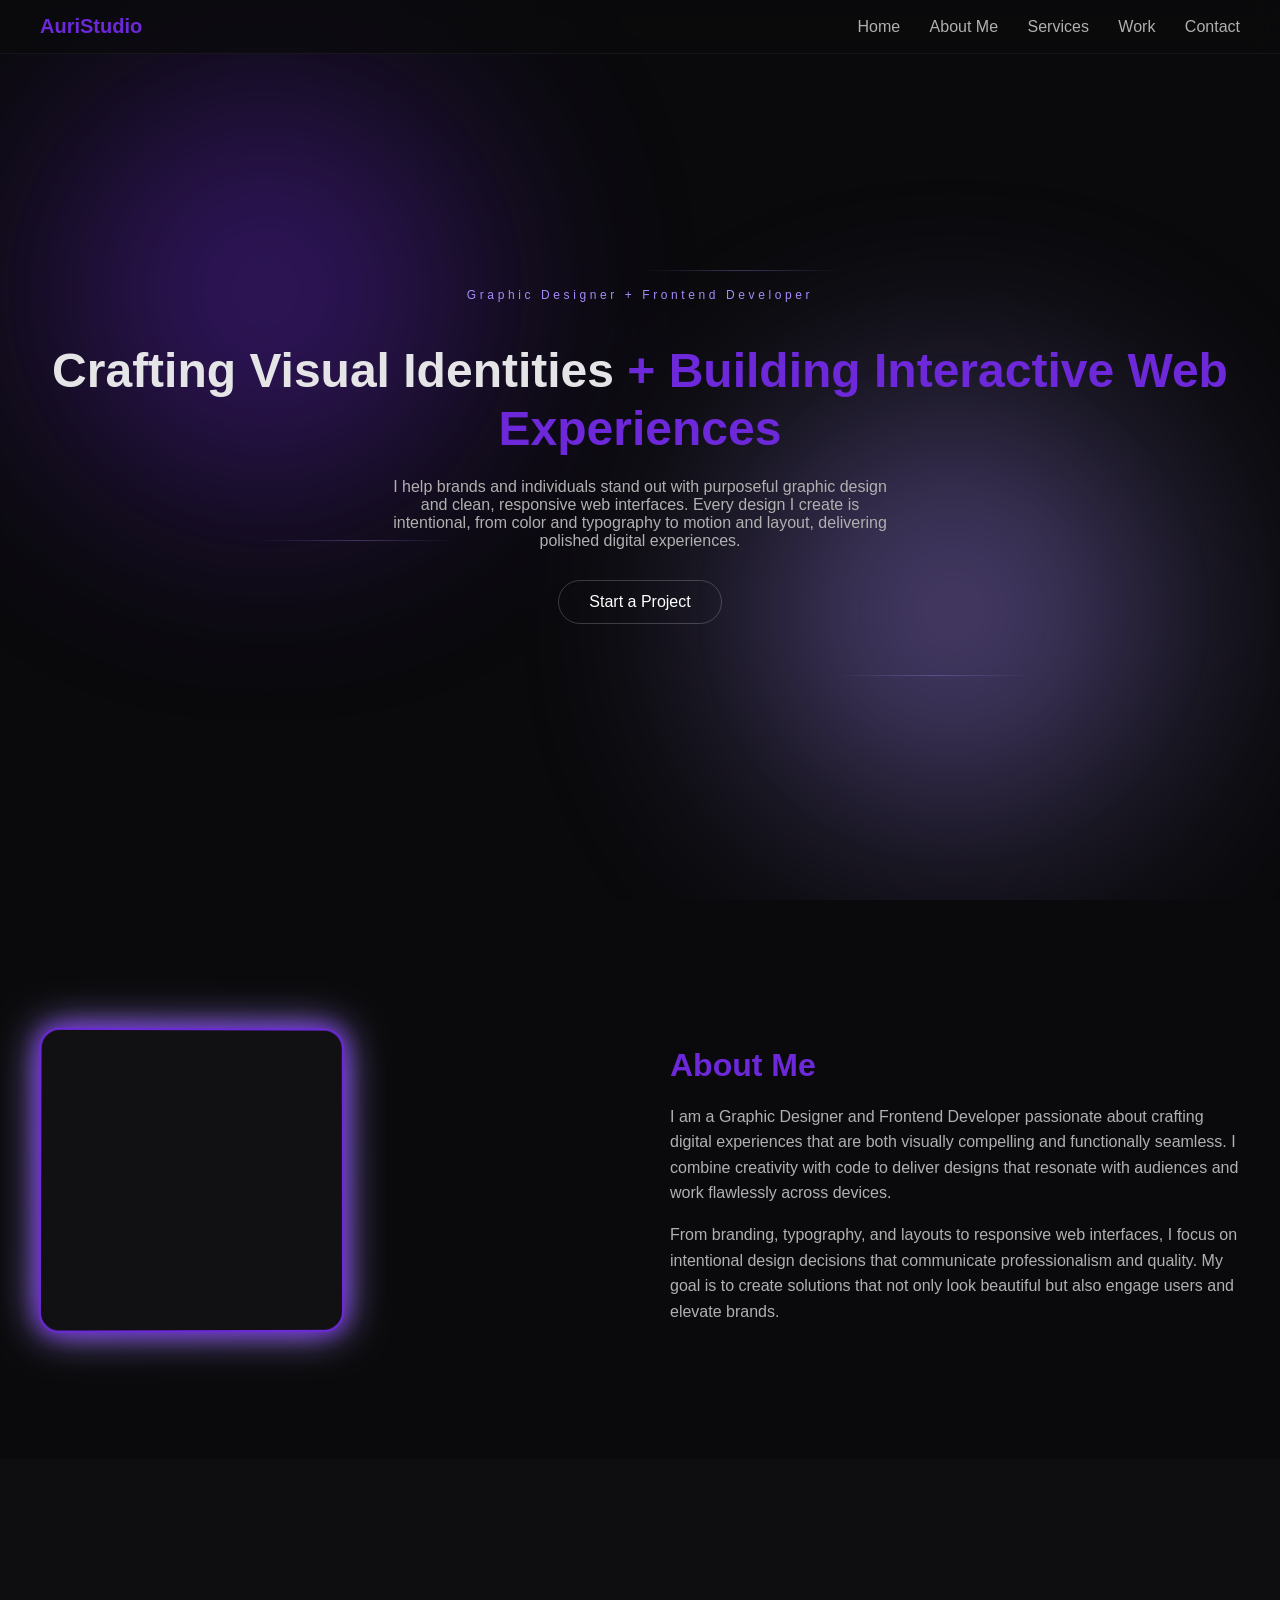
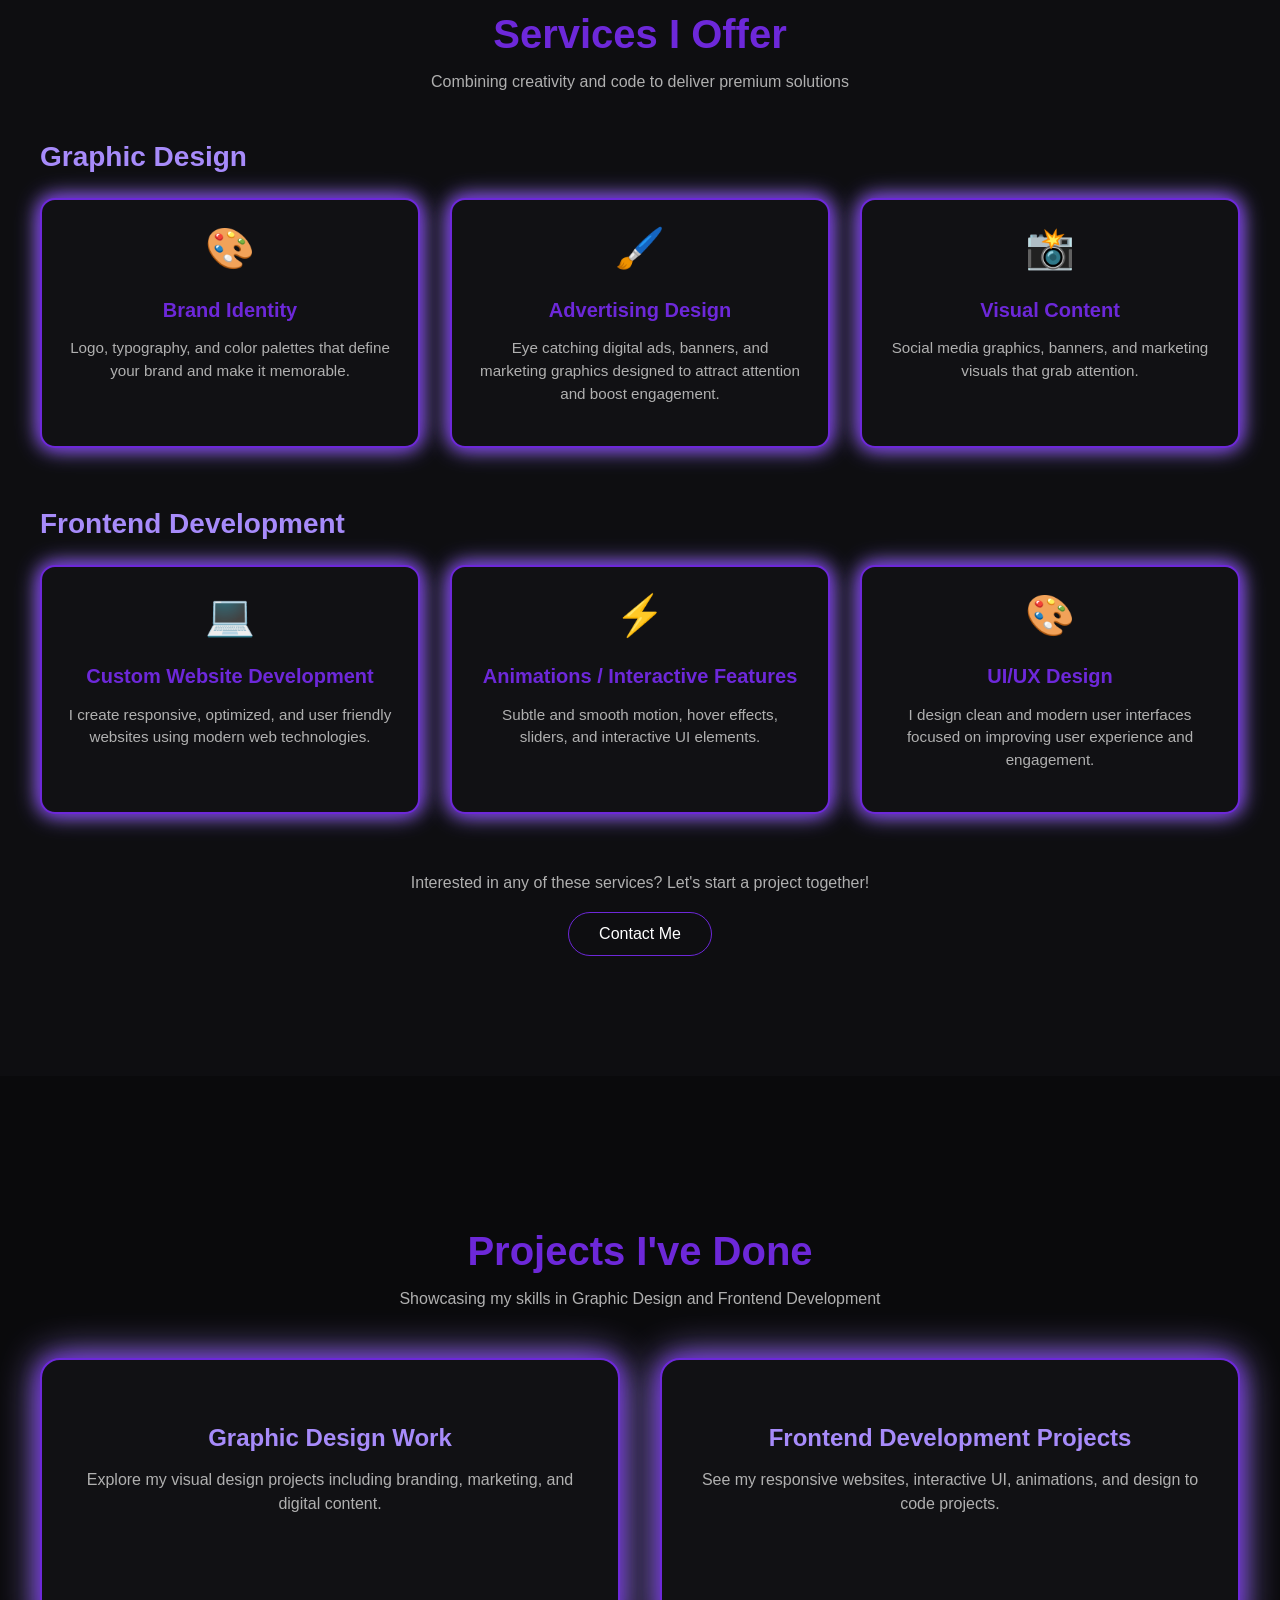
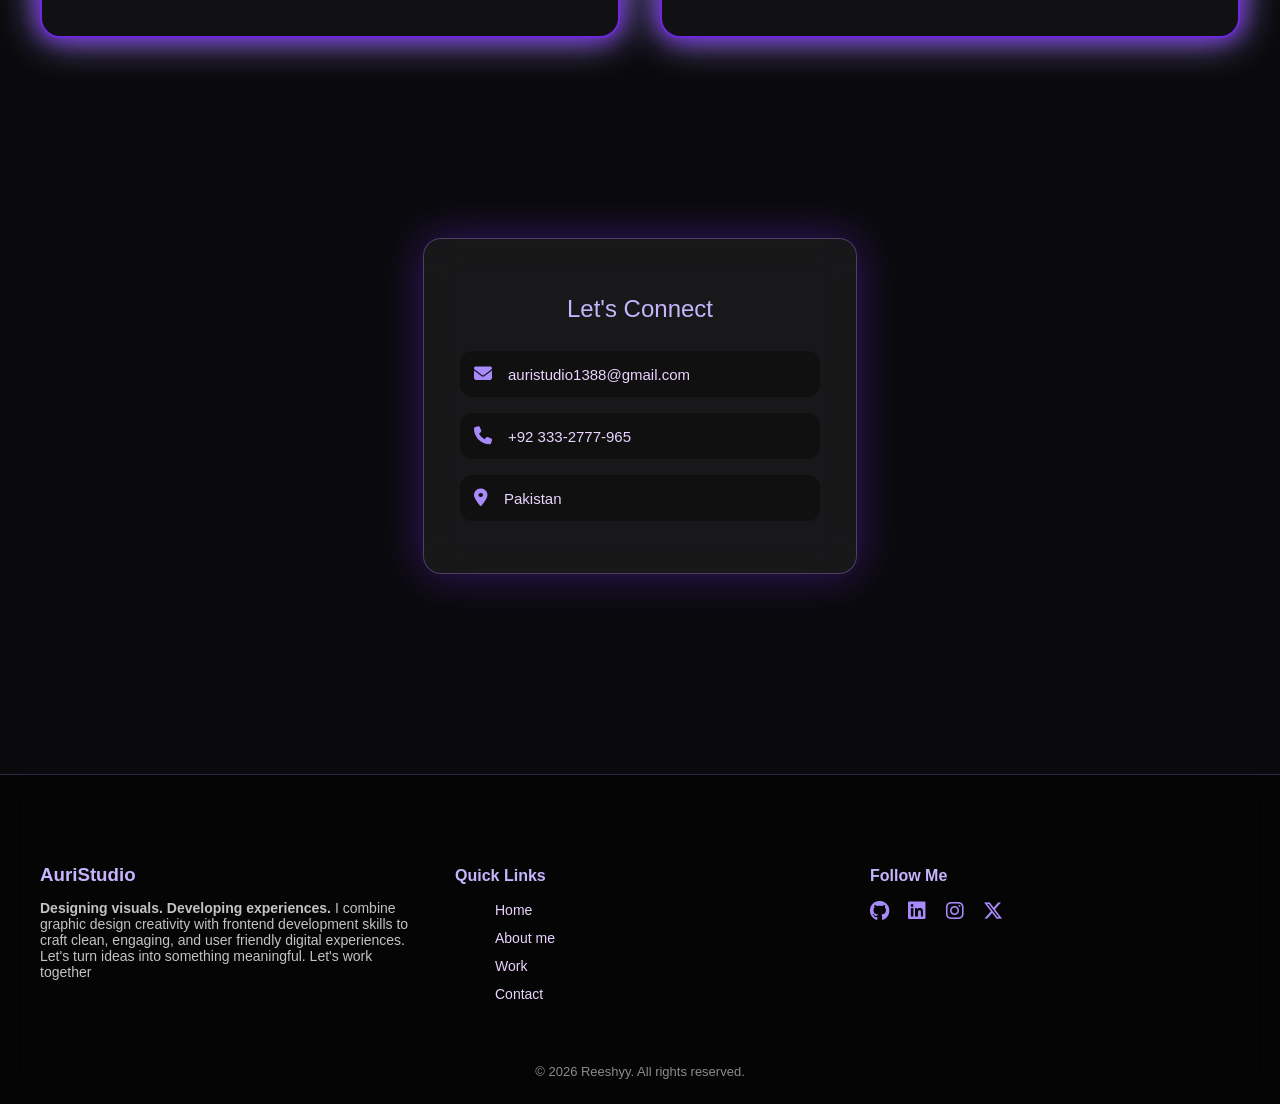
<file: index.html>
<!DOCTYPE html>
<html lang="en">
<head>
  <meta charset="UTF-8">
  <title>Designer & Frontend Developer</title>
  <meta name="viewport" content="width=device-width, initial-scale=1.0">
  <link rel="stylesheet" href="style.css">
  <link rel="stylesheet" href="https://cdnjs.cloudflare.com/ajax/libs/font-awesome/6.5.0/css/all.min.css">
</head>
<body>

<!-- ABSTRACT BACKGROUND -->
<div class="abstract-wrap">
  <div class="blob one"></div>
  <div class="blob two"></div>
  <div class="line one"></div>
  <div class="line two"></div>
  <div class="line three"></div>
</div>

<!-- NAVBAR -->
<header class="navbar">
  <div class="nav-container">

    <span class="logo">AuriStudio</span>
    <nav id="navMenu">
        <a href="#hero">Home</a>
        <a href="#about">About Me</a>
        <a href="#services">Services</a>
        <a href="#work">Work</a>
        <a href="#contact">Contact</a>
      </nav>

    <!-- Hamburger Button -->
    <button class="menu-toggle" id="menuToggle">
      ☰
    </button>

  </div>
</header>

<!-- HERO SECTION -->
  <section id="hero">
    <div class="hero-content">
    <p class="hero-subtitle">Graphic Designer + Frontend Developer</p>
    <h1 class="hero-title">
    Crafting Visual Identities
    <span class="highlight">+ Building Interactive Web Experiences</span>
    </h1>
    <p class="hero-text">
        I help brands and individuals stand out with purposeful graphic design 
        and clean, responsive web interfaces. Every design I create is intentional, 
        from color and typography to motion and layout, delivering polished digital experiences.</p>
    <a href="#contact" class="hero-btn">Start a Project</a>
    </div>
  </section>

<!-- ABOUT ME SECTION -->
 <section id="about" class="about-section">
  <div class="about-container">
    
    <!-- Left: 3D Card -->
    <div class="about-card-wrapper">
      <div class="about-card">
        <img src="images/photo.png" class="about-photo">
      </div>
    </div>

    <!-- Right: Text -->
    <div class="about-text">
      <h2>About Me</h2>
      <p>
       I am a Graphic Designer and Frontend Developer passionate about crafting 
       digital experiences that are both visually compelling and functionally seamless. 
       I combine creativity with code to deliver designs that resonate with audiences 
       and work flawlessly across devices.</p>
      <p>
       From branding, typography, and layouts to responsive web interfaces, 
       I focus on intentional design decisions that communicate professionalism 
       and quality. My goal is to create solutions that not only look beautiful 
       but also engage users and elevate brands.</p>
    </div>
    </div>
  </section>


<!-- SERVICES SECTION -->
<section id="services" class="services-section">
  <div class="services-container">

    <!-- Section Heading -->
    <div class="services-header text-center">
      <h2>Services I Offer</h2>
      <p class="services-subtitle">Combining creativity and code to deliver premium solutions</p>
    </div>

    <!-- Graphic Design Category -->
    <div class="services-category">
      <h3 class="category-title">Graphic Design</h3>
      <div class="services-cards">
        <!-- Card 1 -->
        <div class="service-card">
          <div class="icon">🎨</div>
          <h4>Brand Identity</h4>
          <p>Logo, typography, and color palettes that define your brand and make it memorable.</p>
        </div>
        <!-- Card 2 -->
        <div class="service-card">
          <div class="icon">🖌️</div>
          <h4>Advertising Design </h4>
          <p>Eye catching digital ads, banners, and marketing graphics designed to attract attention and boost engagement.</p>
        </div>
        <!-- Card 3 -->
        <div class="service-card">
          <div class="icon">📸</div>
          <h4>Visual Content</h4>
          <p>Social media graphics, banners, and marketing visuals that grab attention.</p>
        </div>
      </div>
    </div>

    <!-- Frontend Development Category -->
    <div class="services-category">
      <h3 class="category-title">Frontend Development</h3>
      <div class="services-cards">
        <!-- Card 1 -->
        <div class="service-card">
          <div class="icon">💻</div>
          <h4>Custom Website Development</h4>
          <p> I create responsive, optimized, and user friendly websites using modern web technologies.</p>
        </div>
        <!-- Card 2 -->
        <div class="service-card">
          <div class="icon">⚡</div>
          <h4>Animations / Interactive Features</h4>
          <p>Subtle and smooth motion, hover effects, sliders, and interactive UI elements.</p>
        </div>
        <!-- Card 3 -->
        <div class="service-card">
          <div class="icon">🎨</div>
          <h4>UI/UX Design</h4>
          <p>I design clean and modern user interfaces focused on improving user experience and engagement.</p>
        </div>
      </div>
    </div>

    <!-- Call to Action -->
    <div class="services-cta text-center">
      <p>Interested in any of these services? Let's start a project together!</p>
      <a href="#contact" class="cta-btn">Contact Me</a>
    </div>

  </div>
</section>


<!-- WORK SECTION -->
<section id="work" class="work-section">
  <div class="work-container">

    <!-- Section Heading -->
    <div class="work-header text-center">
      <h2>Projects I've Done</h2>
      <p class="work-subtitle">Showcasing my skills in Graphic Design and Frontend Development</p>
    </div>

    <!-- Cards for Skills -->
    <div class="skill-cards">
      <!-- Graphic Design Card -->
      <div class="skill-card graphic-card">
        <h3>Graphic Design Work</h3>
        <p>Explore my visual design projects including branding, marketing, and digital content.</p>
        <a href="graphic-design.html" class="skill-btn">View My Work</a>
      </div>

      <!-- Frontend Development Card -->
      <div class="skill-card frontend-card">
        <h3>Frontend Development Projects</h3>
        <p>See my responsive websites, interactive UI, animations, and design to code projects.</p>
        <a href="frontend-dev.html" class="skill-btn">View My Projects</a>
      </div>
    </div>
  </div>
</section>

<!-- contact card-->
<section id="contact">
<div class="contact-card">
  <h2 class="contact-title">Let's Connect</h2>

  <div class="contact-item">
    <i class="fa-solid fa-envelope"></i>
    <span>auristudio1388@gmail.com</span>
  </div>

  <div class="contact-item">
    <i class="fa-solid fa-phone"></i>
    <span>+92 333-2777-965</span>
  </div>

  <div class="contact-item">
    <i class="fa-solid fa-location-dot"></i>
    <span>Pakistan</span>
  </div>
</div>
</section>

<footer class="portfolio-footer">
  <div class="footer-grid">

    <div class="footer-brand">
      <h3>AuriStudio</h3>
      <p><strong>Designing visuals. Developing experiences.</strong>
       I combine graphic design creativity with frontend development skills
       to craft clean, engaging, and user friendly digital experiences.
       Let's turn ideas into something meaningful.
       Let's work together</p>
    </div>

    <div class="footer-links">
      <h4>Quick Links</h4>
      <ul>
        <li><a href="#hero">Home</a></li>
        <li><a href="#about">About me</a></li>
        <li><a href="#work">Work</a></li>
        <li><a href="#contact">Contact</a></li>
      </ul>
    </div>

    <div class="footer-social">
      <h4>Follow Me</h4>
      <div class="social-icons">
        <a href="#"><i class="fa-brands fa-github"></i></a>
        <a href="#"><i class="fa-brands fa-linkedin"></i></a>
        <a href="#"><i class="fa-brands fa-instagram"></i></a>
        <a href="#"><i class="fa-brands fa-x-twitter"></i></a>
      </div>
    </div>

  </div>

  <div class="footer-bottom">
    © 2026 Reeshyy. All rights reserved.
  </div>
</footer>


<script src="script.js"></script>
</body>
</html>
</file>
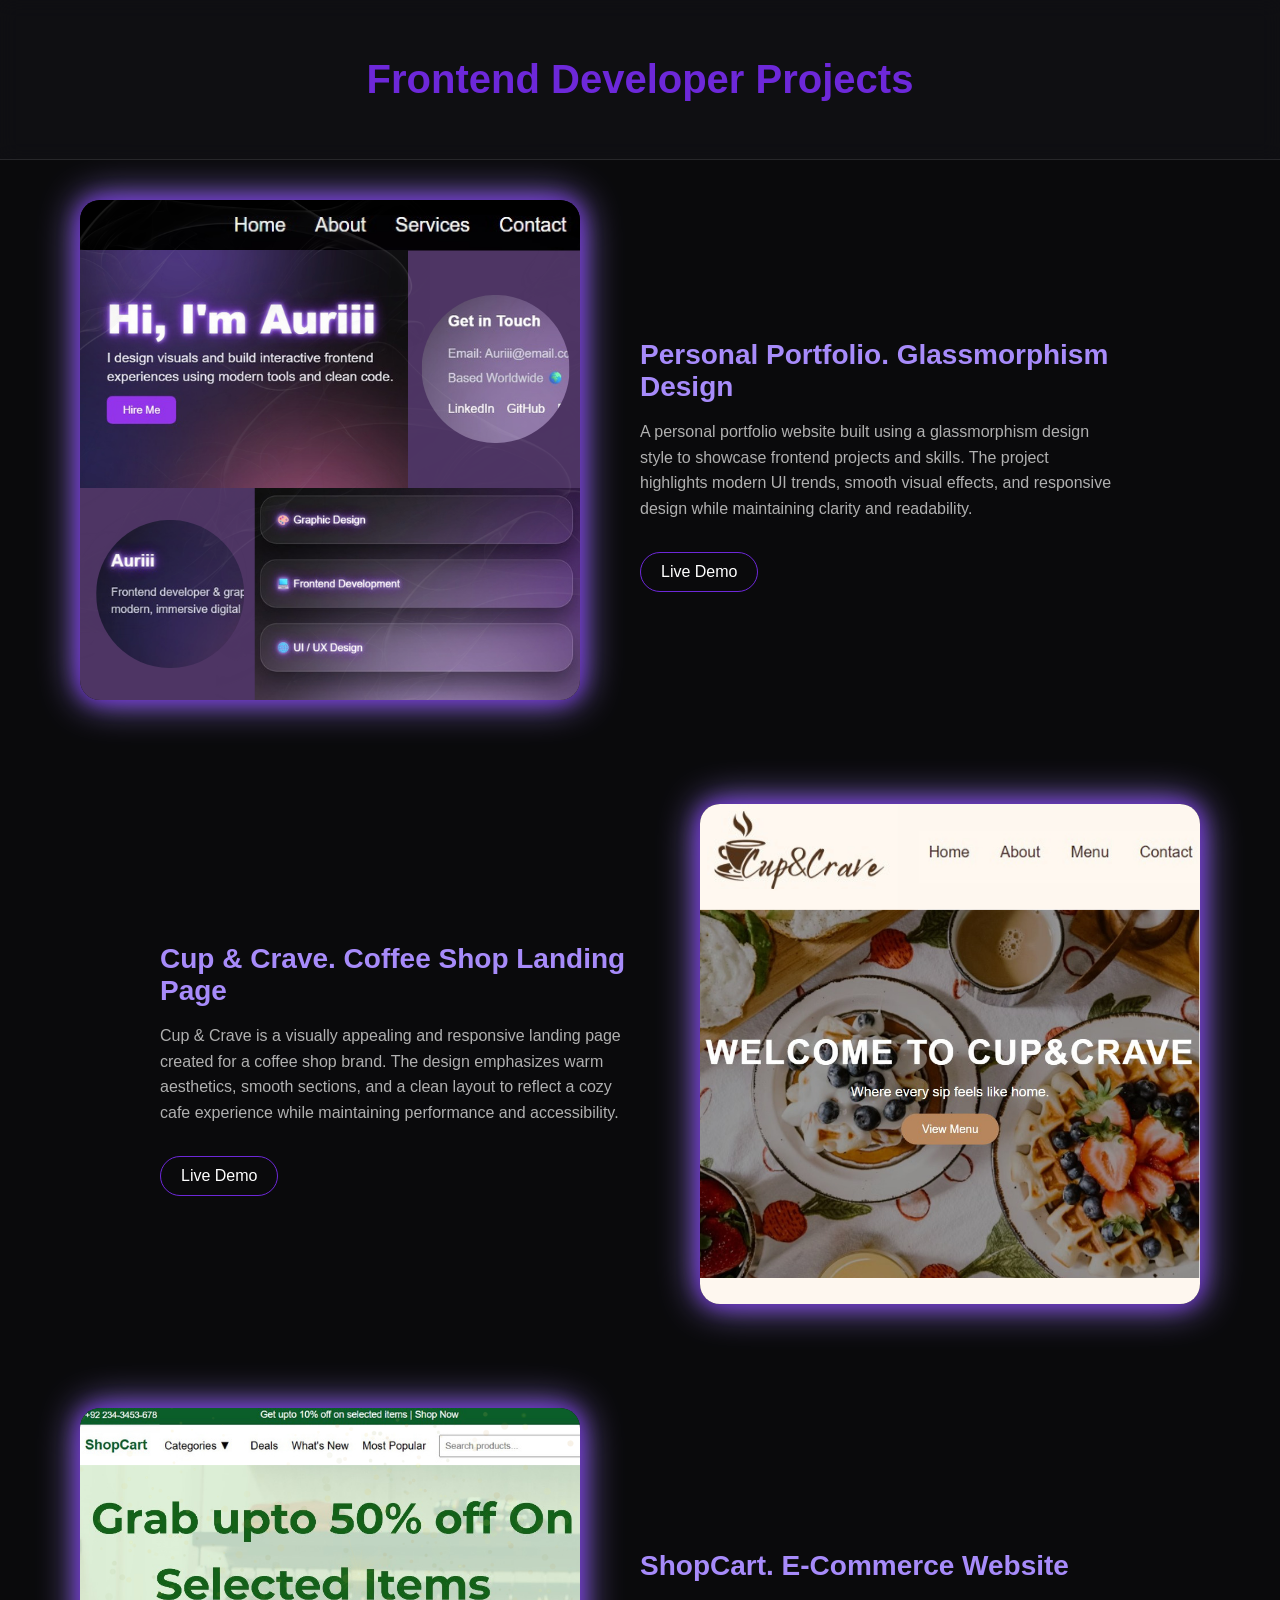
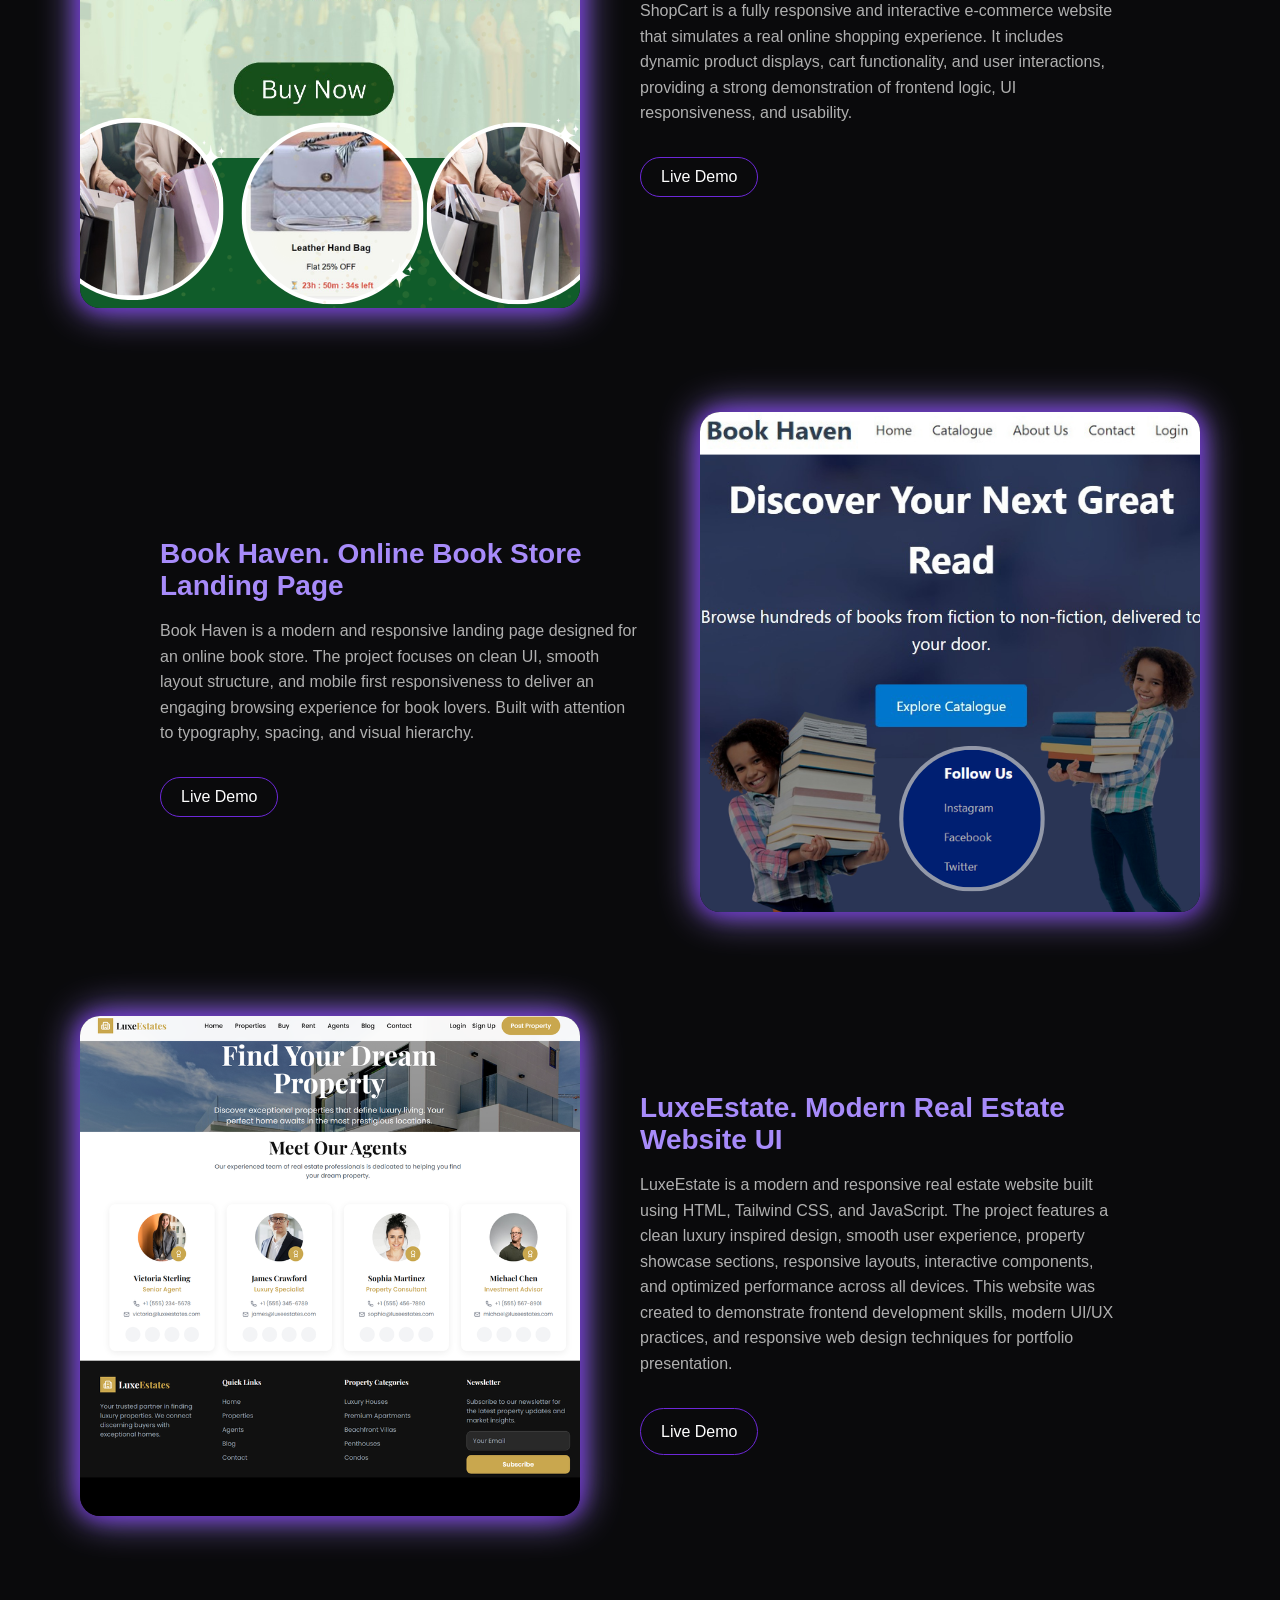
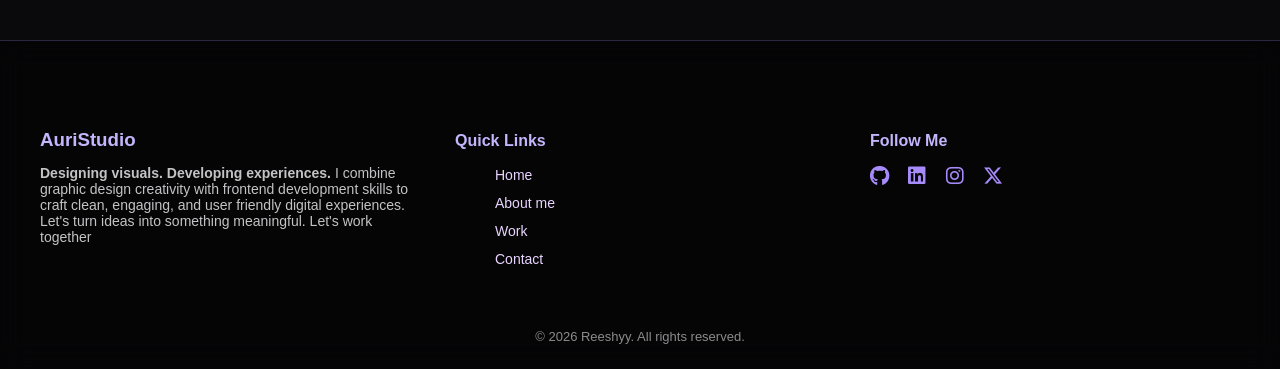
<file: frontend-dev.html>
<!DOCTYPE html>
<html lang="en">
<head>
  <meta charset="UTF-8">
  <meta name="viewport" content="width=device-width, initial-scale=1.0">
  <title>Frontend Development Projects</title>
  <link rel="stylesheet" href="frontend-dev.css">
  <link rel="stylesheet" href="https://cdnjs.cloudflare.com/ajax/libs/font-awesome/6.5.0/css/all.min.css">
</head>
<body>

<!-- HEADER -->
  <header class="gd-header">
    <div class="gd-container">
      <h1>Frontend Developer Projects</h1>
    </div>
  </header>

    <!-- Project 1 -->
    <div class="project-card left-card">
      <div class="project-image">
        <img src="images/personal-portfolio.png" alt="Portfolio Landing Page">
      </div>
      <div class="project-text">
        <h3>Personal Portfolio. Glassmorphism Design</h3>
        <p>A personal portfolio website built using a glassmorphism design style to showcase frontend projects and skills.
           The project highlights modern UI trends, smooth visual effects, and responsive design while maintaining clarity and readability.</p>
        <a href="https://auristudio1.github.io/Personal-Portfolio-Website/" class="project-btn">Live Demo</a>
        <!--a-- href="https://github.com/auristudio1/Personal-Portfolio-Website" class="project-btn">Source Code</!--a-->
      </div>
    </div>

    <!-- Project 2 -->
    <div class="project-card right-card">
      <div class="project-image">
        <img src="images/coffee-shop.png" alt="Coffee shop landing page">
      </div>
      <div class="project-text">
        <h3>Cup & Crave. Coffee Shop Landing Page</h3>
        <p>Cup & Crave is a visually appealing and responsive landing page created for a coffee shop brand.
          The design emphasizes warm aesthetics, smooth sections, and a clean layout to reflect a cozy cafe
          experience while maintaining performance and accessibility.</p>
        <a href="https://auristudio1.github.io/Coffee-Shop-Website/" class="project-btn">Live Demo</a>
        <!---a--- href="https://github.com/auristudio1/Coffee-Shop-Website" class="project-btn">Source Code</!---a--->
      </div>
    </div>

    <!-- Project 3 -->
    <div class="project-card left-card">
      <div class="project-image">
        <img src="images/shopcart.png" alt="Responsive E-commerce Website">
      </div>
      <div class="project-text">
        <h3>ShopCart. E-Commerce Website</h3>
        <p>ShopCart is a fully responsive and interactive e-commerce website that simulates a real online shopping experience. 
           It includes dynamic product displays, cart functionality, and user interactions, providing a strong demonstration of
           frontend logic, UI responsiveness, and usability.</p>
        <a href="https://auristudio1.github.io/Ecommerce-Website/" class="project-btn">Live Demo</a>
        <!--a--- href="https://github.com/auristudio1/Ecommerce-Website" class="project-btn">Source Code</!--a--->
      </div>
    </div>

    <!-- Project 4 -->
    <div class="project-card right-card">
      <div class="project-image">
        <img src="images/bookhaven.png" alt="Bookstore landing page">
      </div>
      <div class="project-text">
        <h3>Book Haven. Online Book Store Landing Page</h3>
        <p>Book Haven is a modern and responsive landing page designed for an online book store. 
          The project focuses on clean UI, smooth layout structure, and mobile first responsiveness 
          to deliver an engaging browsing experience for book lovers. Built with attention to typography, 
          spacing, and visual hierarchy.</p>
        <a href="https://auristudio1.github.io/Book-haven-Website/" class="project-btn">Live Demo</a>
        <!--a--- href="https://github.com/auristudio1/Book-haven-Website" class="project-btn">Source Code</!--a--->
      </div>
    </div>
    <!-- Project 4 -->
    <div class="project-card left-card">
      <div class="project-image">
        <img src="images/estate web image.png" alt="LuxeEstate property website">
      </div>
      <div class="project-text">
        <h3>LuxeEstate. Modern Real Estate Website UI</h3>
        <p>LuxeEstate is a modern and responsive real estate website built using HTML, Tailwind CSS, and JavaScript.
           The project features a clean luxury inspired design, smooth user experience, property showcase sections, 
           responsive layouts, interactive components, and optimized performance across
            all devices. This website was created to demonstrate
           frontend development skills, modern UI/UX practices, and responsive web design 
           techniques for portfolio presentation.<p>
        <a href="https://auristudio1.github.io/Luxe-Estate/" class="project-btn">Live Demo</a>
        <!--a--- href="https://github.com/auristudio1/Book-haven-Website" class="project-btn">Source Code</!--a--->
      </div>
    </div>

  </div>
</section>

<footer class="portfolio-footer">
  <div class="footer-grid">

     <div class="footer-brand">
      <h3>AuriStudio</h3>
      <p><strong>Designing visuals. Developing experiences.</strong>
       I combine graphic design creativity with frontend development skills
       to craft clean, engaging, and user friendly digital experiences.
       Let's turn ideas into something meaningful.
       Let's work together</p>
    </div>

    <div class="footer-links">
      <h4>Quick Links</h4>
      <ul>
        <li><a href="#hero">Home</a></li>
        <li><a href="#about">About me</a></li>
        <li><a href="#work">Work</a></li>
        <li><a href="#contact">Contact</a></li>
      </ul>
    </div>

    <div class="footer-social">
      <h4>Follow Me</h4>
      <div class="social-icons">
        <a href="#"><i class="fa-brands fa-github"></i></a>
        <a href="#"><i class="fa-brands fa-linkedin"></i></a>
        <a href="#"><i class="fa-brands fa-instagram"></i></a>
        <a href="#"><i class="fa-brands fa-x-twitter"></i></a>
      </div>
    </div>

  </div>

  <div class="footer-bottom">
    © 2026 Reeshyy. All rights reserved.
  </div>
</footer>
</body>
</html>
</file>
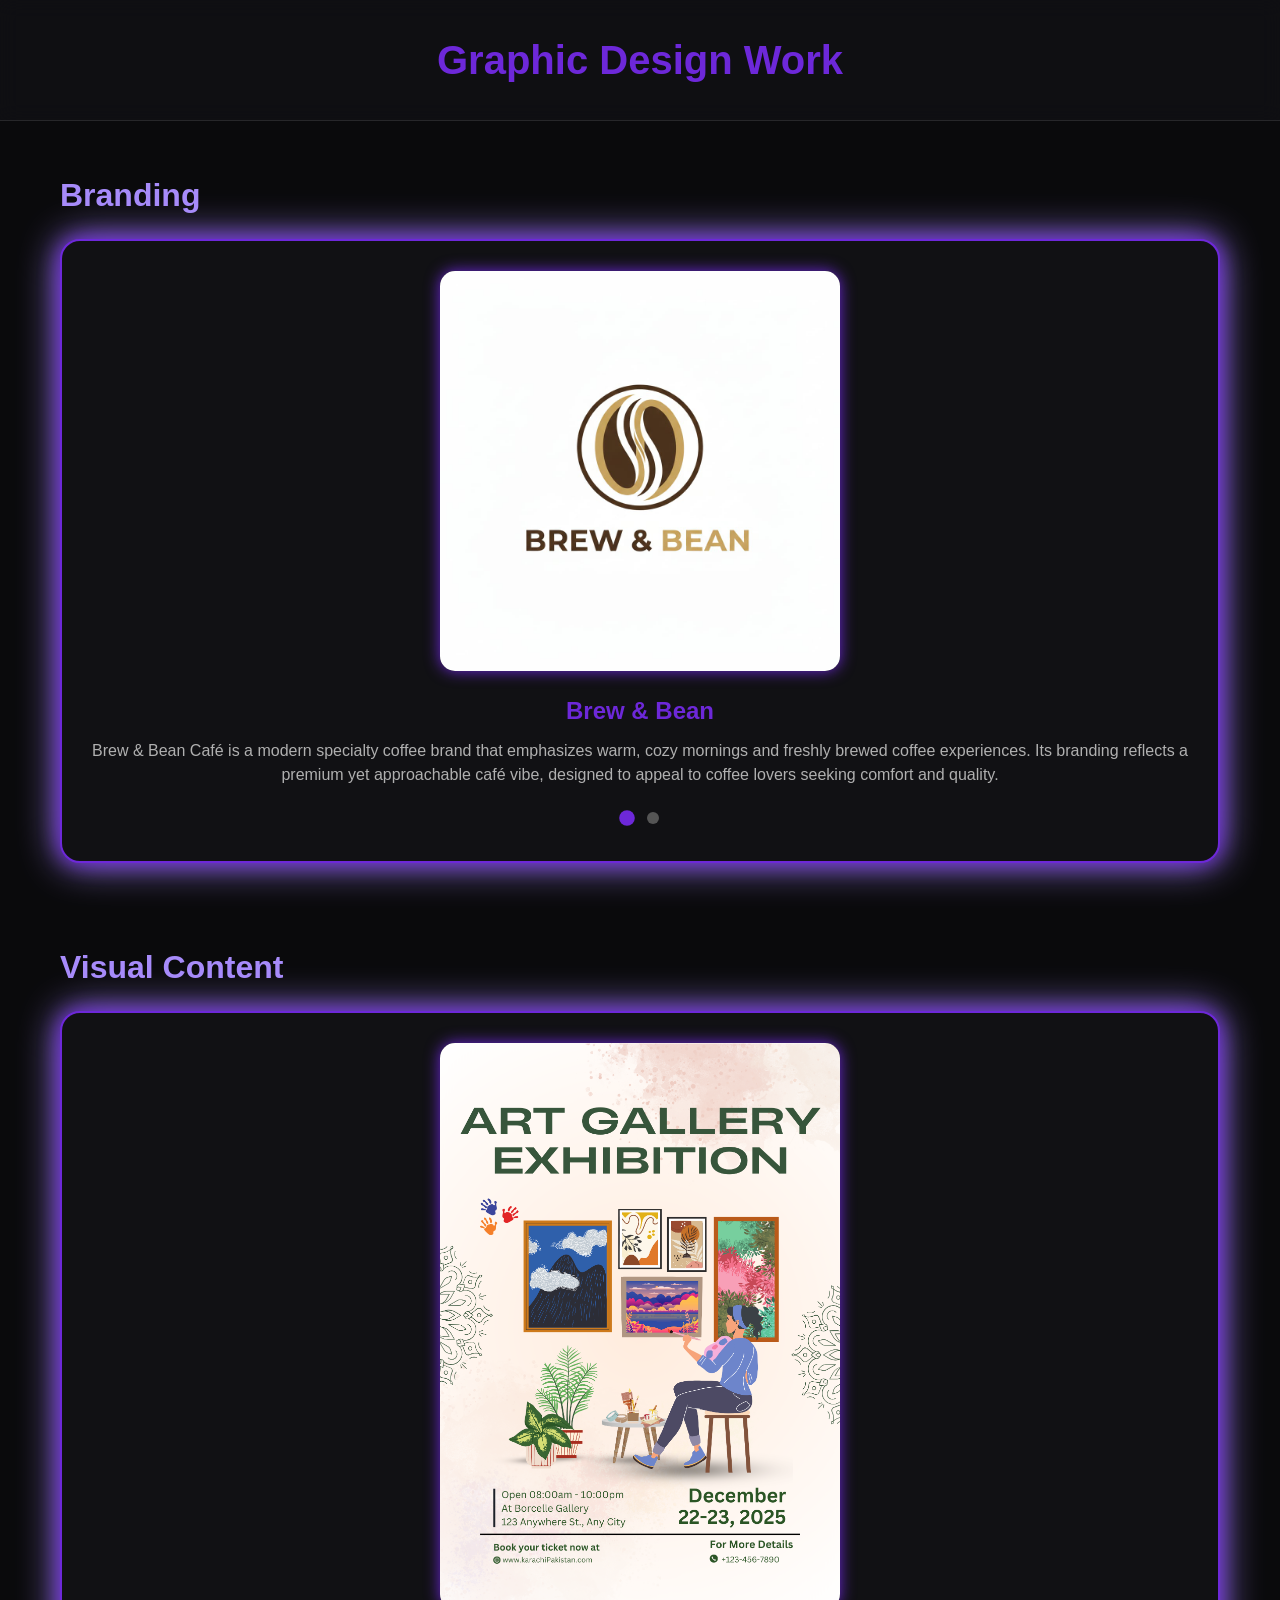
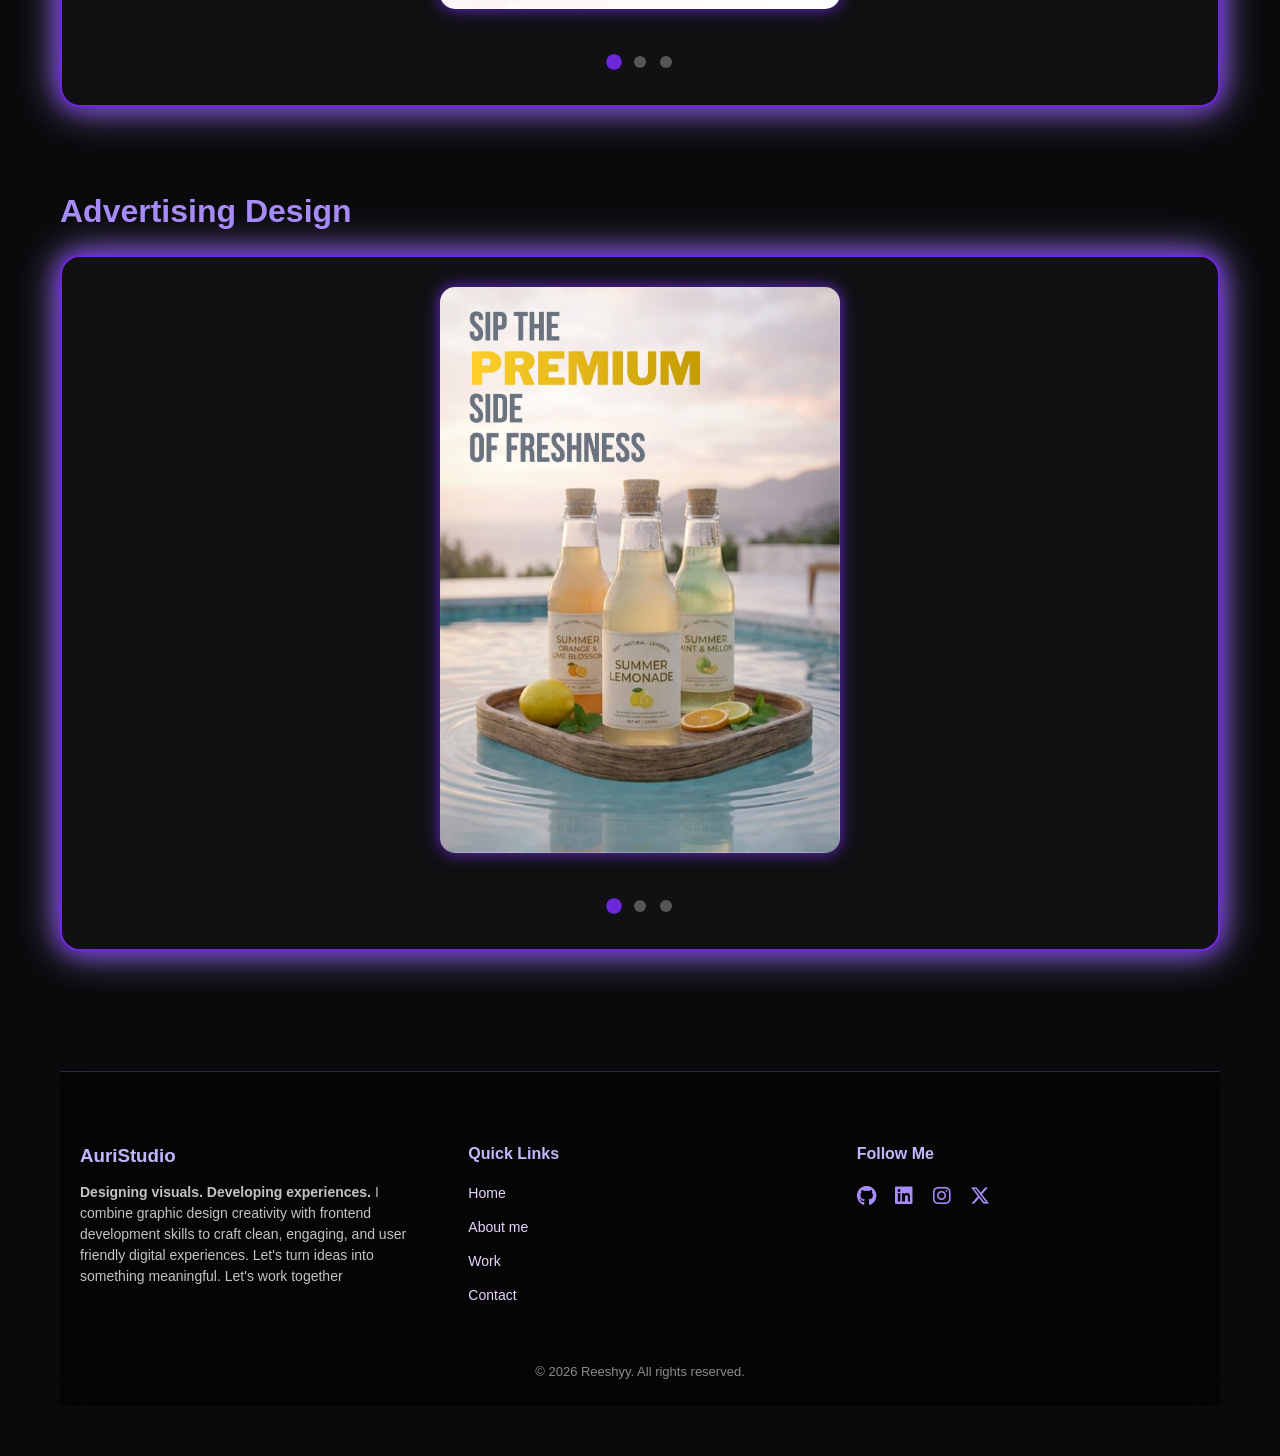
<file: graphic-design.html>
<!DOCTYPE html>
<html lang="en">
<head>
  <meta charset="UTF-8">
  <meta name="viewport" content="width=device-width, initial-scale=1.0">
  <title>Graphic Design Work</title>
  <link rel="stylesheet" href="graphic-design.css">
  <link rel="stylesheet" href="https://cdnjs.cloudflare.com/ajax/libs/font-awesome/6.5.0/css/all.min.css">
</head>
<body>

  <!-- HEADER -->
  <header class="gd-header">
    <div class="gd-container">
      <h1>Graphic Design Work</h1>
    </div>
  </header>

  <main class="gd-main">

    <!-- BRANDING SECTION -->
    <section class="gd-section">
      <div class="gd-section-header">
        <h2>Branding</h2>
      </div>

      <div class="carousel" id="branding-carousel">
        <!-- Slide 1 -->
        <div class="slide active">
          <img src="images/logo 1 coffee.jpeg" alt="Coffee logo">
          <div class="slide-text">
            <h3>Brew & Bean</h3>
            <p>Brew & Bean Café is a modern specialty coffee brand that emphasizes
              warm, cozy mornings and freshly brewed coffee experiences.
              Its branding reflects a premium yet approachable café vibe, designed
              to appeal to coffee lovers seeking comfort and quality.</p>
          </div>
        </div>
        <!-- mockup slide -->
        <div class="slide">
          <img src="images/coffee mock.png">
          <div class="slide-text">
            <h3>Mockups</h3>
          </div>
        </div>
        <!---  Slide 2 
        <div class="slide">
          <img src="images/logo 2 tech.jpeg" alt="Tech logo">
          <div class="slide-text">
            <h3>Orbit Tech Solutions</h3>
            <p>Orbit Tech Solutions is a futuristic technology and digital services brand
              focused on innovation, connectivity, and building intelligent digital solutions.
              Its branding communicates modernity, sophistication, and forward thinking design.</p>
          </div>
        </div>
        mockup slide 
        <div class="slide">
          <img src="images/tech mock.png">
          <div class="slide-text">
            <h3>Mockups</h3>
          </div>
        </div>
        Slide 3 
        <div class="slide">
          <img src="images/logo 3 bakery.jpeg" alt="Bakery logo">
          <div class="slide-text">
            <h3>Velvet Crumb Bakery</h3>
            <p>Velvet Crumb Bakery is a premium bakery brand specializing in fresh, handcrafted baked goods.
              Its branding conveys warmth, coziness, and a touch of elegance to appeal to customers 
              seeking artisanal treats with love.</p>
          </div>
        </div>
        mockup slide 
        <div class="slide">
          <img src="images/bakery mock.png">
          <div class="slide-text">
            <h3>Mockups</h3>
          </div>
        </div> --->

        <!-- Dots -->
        <div class="dots">
          <span class="dot active" data-carousel="branding-carousel" data-slide="0"></span>
          <span class="dot" data-carousel="branding-carousel" data-slide="1"></span>
        </div>
      </div>
    </section>

    <!-- VISUAL CONTENT SECTION -->
    <section class="gd-section">
      <div class="gd-section-header">
        <h2>Visual Content</h2>
      </div>

      <div class="carousel" id="visual-carousel">
        <div class="slide active">
          <img src="images/VC1.png">
          <div class="slide-text"></div>
        </div>
        <div class="slide">
          <img src="images/VC2.png">
          <div class="slide-text"></div>
        </div>
        <div class="slide">
          <img src="images/VC3.jpg">
          <div class="slide-text"></div>
        </div>

        <div class="dots">
          <span class="dot active" data-carousel="visual-carousel" data-slide="0"></span>
          <span class="dot" data-carousel="visual-carousel" data-slide="1"></span>
          <span class="dot" data-carousel="visual-carousel" data-slide="2"></span>
        </div>
      </div>
    </section>

    <!-- ADVERTISING DESIGN SECTION -->
    <section class="gd-section">
      <div class="gd-section-header">
        <h2>Advertising Design</h2>
      </div>

      <div class="carousel" id="ads-carousel">
        <div class="slide active">
          <img src="images/AD1.jpg">
          <div class="slide-text"></div>
        </div>
        <div class="slide">
          <img src="images/AD2.jpg">
          <div class="slide-text"></div>
        </div>
        <div class="slide">
          <img src="images/AD3.png">
          <div class="slide-text"></div>
        </div>

        <div class="dots">
          <span class="dot active" data-carousel="ads-carousel" data-slide="0"></span>
          <span class="dot" data-carousel="ads-carousel" data-slide="1"></span>
          <span class="dot" data-carousel="ads-carousel" data-slide="2"></span>
        </div>
      </div>
    </section>

    <footer class="portfolio-footer">
  <div class="footer-grid">

     <div class="footer-brand">
      <h3>AuriStudio</h3>
      <p><strong>Designing visuals. Developing experiences.</strong>
       I combine graphic design creativity with frontend development skills
       to craft clean, engaging, and user friendly digital experiences.
       Let's turn ideas into something meaningful.
       Let's work together</p>
    </div>

    <div class="footer-links">
      <h4>Quick Links</h4>
      <ul>
        <li><a href="#hero">Home</a></li>
        <li><a href="#about">About me</a></li>
        <li><a href="#work">Work</a></li>
        <li><a href="#contact">Contact</a></li>
      </ul>
    </div>

    <div class="footer-social">
      <h4>Follow Me</h4>
      <div class="social-icons">
        <a href="#"><i class="fa-brands fa-github"></i></a>
        <a href="#"><i class="fa-brands fa-linkedin"></i></a>
        <a href="#"><i class="fa-brands fa-instagram"></i></a>
        <a href="#"><i class="fa-brands fa-x-twitter"></i></a>
      </div>
    </div>

  </div>

  <div class="footer-bottom">
    © 2026 Reeshyy. All rights reserved.
  </div>
</footer>
  </main>
  <script>
    // Function to setup carousel with dots
function setupCarousel(carouselId) {
  const carousel = document.getElementById(carouselId);
  const slides = carousel.querySelectorAll(".slide");
  const dots = carousel.querySelectorAll(".dot");
  let currentIndex = 0;

  function showSlide(index) {
    slides.forEach((s, i) => {
      s.classList.remove("active");
      dots[i].classList.remove("active");
      if (i === index) {
        s.classList.add("active");
        dots[i].classList.add("active");
      }
    });
    currentIndex = index;
  }

  // Dot click
  dots.forEach((dot, i) => {
    dot.addEventListener("click", () => {
      showSlide(i);
    });
  });

  // Optional: auto-slide every 5 seconds
  setInterval(() => {
    let nextIndex = (currentIndex + 1) % slides.length;
    showSlide(nextIndex);
  }, 5000);

  showSlide(0); // initialize first slide
}

// Initialize all 3 carousels
setupCarousel("branding-carousel");
setupCarousel("visual-carousel");
setupCarousel("ads-carousel");

  </script>
</body>
</html>
</file>
<file: style.css>
/*BASIC RESET*/
body {
  margin: 0;
  font-family: 'Segoe UI', sans-serif;
  background-color: #0a0a0c; 
  color: #e5e5e7;
  overflow-x: hidden;
}

a {
  text-decoration: none;
  color: inherit;
}

/*ABSTRACT BACKGROUND*/
.abstract-wrap {
  position: fixed;
  inset: 0;
  z-index: -1;
  overflow: hidden;
}

.blob {
  position: absolute;
  width: 400px;
  height: 400px;
  border-radius: 50%;
  filter: blur(120px);
  opacity: 0.45;
}

.blob.one { background: #6d28d9; top: 10%; left: 5%; }
.blob.two { background: #a78bfa; bottom: 10%; right: 10%; }

.line {
  position: absolute;
  width: 200px;
  height: 1px;
  background: linear-gradient(to right, transparent, rgba(167,139,250,0.8), transparent);
  opacity: 0.4;
}

.line.one { top: 30%; left: 50%; }
.line.two { top: 60%; left: 20%; }
.line.three { top: 75%; left: 65%; }

/*NAVBAR*/
.navbar {
  position: fixed;
  top: 0;
  width: 100%;
  background-color: rgba(10,10,12,0.7);
  backdrop-filter: blur(10px);
  border-bottom: 1px solid rgba(255,255,255,0.05);
  z-index: 10;
}

.nav-container {
  max-width: 1200px;
  margin: 0 auto;
  padding: 15px 30px;
  display: flex;
  justify-content: space-between;
  align-items: center;
}

.nav-container .logo {
  color: #6d28d9;
  font-weight: 600;
  font-size: 1.25rem;
}

.nav-container nav a {
  margin-left: 25px;
  color: #b0b0b0;
  font-weight: 500;
  transition: color 0.3s;
}

.nav-container nav a:hover {
  color: #a78bfa;
}


/* ===== HAMBURGER DEFAULT (HIDDEN ON DESKTOP) ===== */
.menu-toggle {
  display: none;
  background: none;
  border: none;
  color: white;
  font-size: 28px;
  cursor: pointer;
}


/*HERO*/
#hero {
  min-height: 100vh;
  display: flex;
  align-items: center;
  justify-content: center;
  padding: 0 30px;
  text-align: center;
}

.hero-subtitle {
  color: #a78bfa;
  font-size: 0.75rem;
  letter-spacing: 0.3em;
  margin-bottom: 15px;
}

.hero-title {
  font-size: 3rem;
  font-weight: 700;
  line-height: 1.2;
  margin-bottom: 20px;
}

.hero-title .highlight {
  color: #6d28d9;
}

.hero-text {
  color: #b0b0b0;
  font-size: 1rem;
  max-width: 500px;
  margin: 0 auto 30px auto;
}

.hero-btn {
  display: inline-block;
  padding: 12px 30px;
  border: 1px solid rgba(255,255,255,0.2);
  border-radius: 999px;
  transition: all 0.3s;
  color: #fff;
}

.hero-btn:hover {
  border-color: #a78bfa;
}


/*ABOUT ME SECTION*/
.about-section {
  padding: 120px 30px;
  display: flex;
  justify-content: center;
  align-items: center;
}

.about-container {
  max-width: 1200px;
  display: grid;
  grid-template-columns: repeat(auto-fit, minmax(300px, 1fr));
  gap: 60px;
  align-items: center;
}

/* 3D Card */
.about-card-wrapper {
  perspective: 1500px; /* gives 3D depth */
}

.about-card {
  width: 300px;
  height: 300px;
  background: #111114;
  border: 2px solid #6d28d9; /* neon purple glow */
  border-radius: 20px;
  display: flex;
  align-items: center;
  justify-content: center;
  box-shadow: 0 0 20px #6d28d9, 0 0 40px #a78bfa;
  transition: transform 0.3s;
  transform-style: preserve-3d;
}

.about-card:hover {
  transform: rotateY(25deg) rotateX(20deg) scale(2.05);
}

.about-photo {
  width: 90%;
  height: 90%;
  border-radius: 15px;
  object-fit: cover;
}

/* About text */
.about-text h2 {
  font-size: 2rem;
  font-weight: 700;
  margin-bottom: 20px;
  color: #6d28d9;
}

.about-text p {
  color: #b0b0b0;
  line-height: 1.6;
  margin-bottom: 15px;
  font-size: 1rem;
}

/*SERVICES SECTION*/
.services-section {
  padding: 120px 30px;
  background: rgba(17,17,20,0.7); /* slight overlay to distinguish section */
}

.services-container {
  max-width: 1200px;
  margin: 0 auto;
}

/* Heading */
.services-header h2 {
  font-size: 2.5rem;
  font-weight: 700;
  text-align: center;
  color: #6d28d9;
  margin-bottom: 10px;
}

.services-subtitle {
  color: #b0b0b0;
  font-size: 1rem;
  text-align: center;
  margin-bottom: 50px;
}

/* Category Title */
.category-title {
  font-size: 1.75rem;
  color: #a78bfa;
  margin-bottom: 25px;
  text-align: left;
}

/* Cards Grid */
.services-cards {
  display: grid;
  grid-template-columns: repeat(auto-fit, minmax(250px, 1fr));
  gap: 30px;
  margin-bottom: 60px;
}

/* Individual Card */
.service-card {
  background: #111114;
  border: 2px solid #6d28d9;
  border-radius: 15px;
  padding: 25px;
  text-align: center;
  box-shadow: 0 0 15px #6d28d9, 0 0 25px #a78bfa;
  transition: transform 0.3s, box-shadow 0.1s;
}

.service-card:hover {
  transform: translateY(-10px);
  box-shadow: 0 0 25px #6d28d9, 0 0 40px #a78bfa;
}

/* Icon in Card */
.service-card .icon {
  font-size: 2.5rem;
  margin-bottom: 15px;
}

/* Card Title */
.service-card h4 {
  font-size: 1.25rem;
  color: #6d28d9;
  margin-bottom: 10px;
}

/* Card Description */
.service-card p {
  color: #b0b0b0;
  font-size: 0.95rem;
  line-height: 1.5;
}

/* Call to Action */
.services-cta {
  text-align: center;
  margin-top: 30px;
}

.services-cta p {
  font-size: 1rem;
  color: #b0b0b0;
  margin-bottom: 20px;
}

.cta-btn {
  display: inline-block;
  padding: 12px 30px;
  border-radius: 999px;
  border: 1px solid #6d28d9;
  color: #fff;
  transition: all 0.3s;
}

.cta-btn:hover {
  background-color: #6d28d9;
  border-color: #a78bfa;
}

/* WORK SECTION */
.work-section {
  padding: 120px 30px;
}

.work-container {
  max-width: 1200px;
  margin: 0 auto;
}

/* Section Heading */
.work-header h2 {
  font-size: 2.5rem;
  font-weight: 700;
  color: #6d28d9;
  margin-bottom: 10px;
  text-align: center;
}

.work-subtitle {
  color: #b0b0b0;
  font-size: 1rem;
  text-align: center;
  margin-bottom: 50px;
}

/* Skill Cards Container */
.skill-cards {
  display: grid;
  grid-template-columns: repeat(auto-fit, minmax(300px, 1fr));
  gap: 40px;
  justify-items: center;
}

/* Individual Skill Card */
.skill-card {
  background: #111114;
  border: 2px solid #6d28d9;
  border-radius: 20px;
  padding: 40px 30px;
  text-align: center;
  position: relative;
  box-shadow: 0 0 20px #6d28d9, 0 0 40px #a78bfa;
  transition: transform 0.3s, box-shadow 0.3s;
}

.skill-card h3 {
  color: #a78bfa;
  font-size: 1.5rem;
  margin-bottom: 15px;
}

.skill-card p {
  color: #b0b0b0;
  font-size: 1rem;
  line-height: 1.5;
}

/* Button hidden by default */
.skill-btn {
  display: inline-block;
  padding: 12px 30px;
  border-radius: 999px;
  border: 1px solid #6d28d9;
  color: #fff;
  margin-top: 20px;
  opacity: 0;
  transform: translateY(10px);
  transition: all 0.3s;
}

.skill-card:hover {
  transform: translateY(-5px);
  box-shadow: 0 0 35px #6d28d9, 0 0 50px #a78bfa;
}

.skill-card:hover .skill-btn {
  opacity: 1;
  transform: translateY(0);
}

/* Contact section wrapper */
#contact,
.contact-section {
  display: flex;
  align-items: center;
  justify-content: center;
  padding: 80px 20px;
}

/* Safety: agar direct parent unknown ho */
.contact-card {
  margin: auto;
}


.contact-card {
  width: 360px;
  padding: 36px;
  background: rgba(255, 255, 255, 0.06);
  backdrop-filter: blur(18px);
  border-radius: 18px;
  border: 1px solid rgba(167, 139, 250, 0.35);
  box-shadow: 0 0 45px rgba(109, 40, 217, 0.45);
  transition: 0.4s ease;
  align-items: center;
  justify-content: center;
}

.contact-card:hover {
  transform: translateY(-10px) scale(1.03);
  box-shadow: 0 0 80px rgba(167, 139, 250, 0.9);
}

.contact-title {
  text-align: center;
  margin-bottom: 28px;
  color: #c4b5fd;
  font-weight: 500;
}

.contact-item {
  display: flex;
  align-items: center;
  gap: 16px;
  padding: 14px;
  border-radius: 12px;
  margin-bottom: 16px;
  background: rgba(0, 0, 0, 0.35);
  transition: 0.3s ease;
}

.contact-item i {
  color: #a78bfa;
  font-size: 18px;
}

.contact-item span {
  color: #e9d5ff;
  font-size: 15px;
}

.contact-item:hover {
  background: rgba(167, 139, 250, 0.18);
}

.portfolio-footer {
  margin-top: 120px;
  padding: 70px 20px 25px;
  background: rgba(0, 0, 0, 0.45);
  backdrop-filter: blur(14px);
  border-top: 1px solid rgba(167, 139, 250, 0.25);
}

.footer-grid {
  max-width: 1200px;
  margin: auto;
  display: grid;
  grid-template-columns: repeat(auto-fit, minmax(220px, 1fr));
  gap: 45px;
}

.footer-brand h3 {
  color: #c4b5fd;
  margin-bottom: 12px;
}

.footer-brand p {
  font-size: 14px;
  opacity: 0.85;
}

.footer-links h4,
.footer-social h4 {
  color: #c4b5fd;
  margin-bottom: 15px;
}

.footer-links ul {
  list-style: none;
}

.footer-links li {
  margin-bottom: 10px;
}

.footer-links a {
  text-decoration: none;
  color: #e9d5ff;
  font-size: 14px;
  transition: 0.3s;
}

.footer-links a:hover {
  color: #a78bfa;
}

.social-icons a {
  margin-right: 15px;
  font-size: 20px;
  color: #a78bfa;
  transition: 0.3s;
}

.social-icons a:hover {
  color: #fff;
  text-shadow: 0 0 14px #a78bfa;
}

.footer-bottom {
  text-align: center;
  margin-top: 45px;
  font-size: 13px;
  opacity: 0.6;
}


/* MOBILE RESPONSIVENESS */

@media (max-width: 900px) {


     .menu-toggle {
    display: block;   
    }

  .nav-container nav {
    position: absolute;
    top: 70px;
    left: 0;
    width: 100%;
    background: #111114;
    display: none;  
    flex-direction: column;
    text-align: center;
    padding: 20px 0;
    gap: 15px;
  }

  .nav-container nav.active {
    display: flex;
  }

  .nav-container nav a {
    margin: 10px 0;
  }

  .menu-toggle {
    display: block;
    background: none;
    border: none;
    color: white;
    font-size: 28px;
    cursor: pointer;
  }

  .about-container {
    grid-template-columns: 1fr;
    text-align: center;
  }

  .about-card {
    margin: 0 auto;
  }

  .services-cards {
    grid-template-columns: 1fr;
  }

  .skill-cards {
    grid-template-columns: 1fr;
  }

  .hero-title {
    font-size: 2rem;
  }

}
</file>
<file: frontend-dev.css>
/*BASIC RESET*/
html, body {
  max-width: 100%;
  overflow-x: hidden;
}

body {
  margin: 0;
  font-family: 'Segoe UI', sans-serif;
  background-color: #0a0a0c; 
  color: #e5e5e7;
  overflow-x: hidden;
}

a {
  text-decoration: none;
  color: inherit;
}

/* HEADER */
.gd-header {
  padding: 30px;
  text-align: center;
  background: rgba(17,17,20,0.8);
  backdrop-filter: blur(10px);
  border-bottom: 1px solid rgba(255,255,255,0.1);
}

.gd-header h1 {
  font-size: 2.5rem;
  color: #6d28d9;
}

/* MAIN SECTION */
.gd-main {
  max-width: 1200px;
  margin: 50px auto;
  padding: 0 20px;
}

/*PROJECTS SECTION*/
.projects-section {
  padding: 100px 30px;
  background: rgba(17,17,20,0.7);
}

.projects-container {
  max-width: 1200px;
  margin: 0 auto;
  padding: 0 20px;
}


/* Project Cards Container */
.project-card {
  display: flex;
  align-items: center;
  gap: 50px;
  margin-bottom: 100px;
  padding: 0 80px;
  margin-top: 40px ;
}


/* Alternating positions */
.project-card.left-card {
  flex-direction: row;
}

.project-card.right-card {
  flex-direction: row-reverse;
}

/* Project Image */
.project-image img {
  width: 100%;
  max-width: 560px;
  height: auto;
  aspect-ratio: 1 / 1;
  object-fit: cover;
  border-radius: 20px;
  box-shadow: 0 0 20px #6d28d9, 0 0 40px #a78bfa;
  transition: transform 0.3s, box-shadow 0.3s;
}


.project-image img:hover {
  transform: scale(1.02);
  box-shadow: 0 0 30px #6d28d9, 0 0 50px #a78bfa;
}

/* Project Text */
.project-text {
  max-width: 480px;
  padding: 0 10px;
}

.project-text h3 {
  font-size: 1.75rem;
  color: #a78bfa;
  margin-bottom: 15px;
}

.project-text p {
  font-size: 1rem;
  color: #b0b0b0;
  line-height: 1.6;
}

/* Buttons for frontend projects */
.project-btn {
  display: inline-block;
  padding: 10px 20px;
  margin-top: 15px;
  margin-right: 10px;
  border-radius: 999px;
  border: 1px solid #6d28d9;
  color: #fff;
  transition: all 0.3s;
  text-decoration: none;
}

.project-btn:hover {
  background-color: #6d28d9;
  border-color: #a78bfa;
}

.portfolio-footer {
  margin-top: 120px;
  padding: 70px 20px 25px;
  background: rgba(0, 0, 0, 0.45);
  backdrop-filter: blur(14px);
  border-top: 1px solid rgba(167, 139, 250, 0.25);
}

.footer-grid {
  max-width: 1200px;
  margin: auto;
  display: grid;
  grid-template-columns: repeat(auto-fit, minmax(220px, 1fr));
  gap: 45px;
}

.footer-brand h3 {
  color: #c4b5fd;
  margin-bottom: 12px;
}

.footer-brand p {
  font-size: 14px;
  opacity: 0.85;
}

.footer-links h4,
.footer-social h4 {
  color: #c4b5fd;
  margin-bottom: 15px;
}

.footer-links ul {
  list-style: none;
}

.footer-links li {
  margin-bottom: 10px;
}

.footer-links a {
  text-decoration: none;
  color: #e9d5ff;
  font-size: 14px;
  transition: 0.3s;
}

.footer-links a:hover {
  color: #a78bfa;
}

.social-icons a {
  margin-right: 15px;
  font-size: 20px;
  color: #a78bfa;
  transition: 0.3s;
}

.social-icons a:hover {
  color: #fff;
  text-shadow: 0 0 14px #a78bfa;
}

.footer-bottom {
  text-align: center;
  margin-top: 45px;
  font-size: 13px;
  opacity: 0.6;
}


@media (max-width: 1024px) {
  .project-card {
    padding: 0 40px;
    gap: 30px;
  }

  .project-text h3 {
    font-size: 1.5rem;
  }
}
@media (max-width: 768px) {
  .project-card {
    flex-direction: column !important;
    padding: 0 20px;
    text-align: center;
  }

  .project-text {
    max-width: 100%;
  }

  .project-text p {
    font-size: 0.95rem;
  }

  .project-btn {
    margin-right: 5px;
  }
}
@media (max-width: 480px) {
  .gd-header h1 {
    font-size: 1.9rem;
  }

  .project-text h3 {
    font-size: 1.3rem;
  }

  .project-btn {
    padding: 8px 16px;
    font-size: 0.85rem;
  }
}
</file>
<file: graphic-design.css>
/* RESET & BASIC STYLING */
* {
  margin: 0;
  padding: 0;
  box-sizing: border-box;
}

body {
  font-family: 'Segoe UI', sans-serif;
  background-color: #0a0a0c;
  color: #e5e5e7;
  overflow-x: hidden;
  line-height: 1.5;
}

a {
  text-decoration: none;
  color: inherit;
}

/* HEADER */
.gd-header {
  padding: 30px;
  text-align: center;
  background: rgba(17,17,20,0.8);
  backdrop-filter: blur(10px);
  border-bottom: 1px solid rgba(255,255,255,0.1);
}

.gd-header h1 {
  font-size: 2.5rem;
  color: #6d28d9;
}

/* MAIN SECTION */
.gd-main {
  max-width: 1200px;
  margin: 50px auto;
  padding: 0 20px;
}

/* SECTION STYLING */
.gd-section {
  margin-bottom: 80px;
}

.gd-section-header h2 {
  font-size: 2rem;
  color: #a78bfa;
  margin-bottom: 20px;
}

/* CAROUSEL CONTAINER */
.carousel {
  position: relative;
  background: #111114;
  border: 2px solid #6d28d9;
  border-radius: 20px;
  padding: 30px;
  box-shadow: 0 0 20px #6d28d9, 0 0 40px #a78bfa;
  overflow: hidden;
}

/* SLIDE */
.slide {
  display: none;
  text-align: center;
  transition: all 0.5s ease;
}

.slide.active {
  display: block;
}

.slide img {
  width: 100%;
  max-width: 400px;
  height: auto;
  border-radius: 15px;
  margin-bottom: 15px;
  box-shadow: 0 0 15px #6d28d9;
}

.slide-text h3 {
  font-size: 1.5rem;
  color: #6d28d9;
  margin-bottom: 10px;
}

.slide-text p {
  font-size: 1rem;
  color: #b0b0b0;
}

/* DOTS NAVIGATION */
.dots {
  text-align: center;
  margin-top: 20px;
}

.dot {
  display: inline-block;
  width: 12px;
  height: 12px;
  margin: 0 5px;
  background-color: #555;
  border-radius: 50%;
  cursor: pointer;
  transition: all 0.3s;
}

.dot.active {
  background-color: #6d28d9;
  transform: scale(1.3);
}

.portfolio-footer {
  margin-top: 120px;
  padding: 70px 20px 25px;
  background: rgba(0, 0, 0, 0.45);
  backdrop-filter: blur(14px);
  border-top: 1px solid rgba(167, 139, 250, 0.25);
}

.footer-grid {
  max-width: 1200px;
  margin: auto;
  display: grid;
  grid-template-columns: repeat(auto-fit, minmax(220px, 1fr));
  gap: 45px;
}

.footer-brand h3 {
  color: #c4b5fd;
  margin-bottom: 12px;
}

.footer-brand p {
  font-size: 14px;
  opacity: 0.85;
}

.footer-links h4,
.footer-social h4 {
  color: #c4b5fd;
  margin-bottom: 15px;
}

.footer-links ul {
  list-style: none;
}

.footer-links li {
  margin-bottom: 10px;
}

.footer-links a {
  text-decoration: none;
  color: #e9d5ff;
  font-size: 14px;
  transition: 0.3s;
}

.footer-links a:hover {
  color: #a78bfa;
}

.social-icons a {
  margin-right: 15px;
  font-size: 20px;
  color: #a78bfa;
  transition: 0.3s;
}

.social-icons a:hover {
  color: #fff;
  text-shadow: 0 0 14px #a78bfa;
}

.footer-bottom {
  text-align: center;
  margin-top: 45px;
  font-size: 13px;
  opacity: 0.6;
}

/* RESPONSIVE */
@media screen and (max-width: 768px) {
  .slide img {
    max-width: 90%;
  }

  .gd-section-header h2 {
    font-size: 1.5rem;
    text-align: center;
  }
}
</file>
